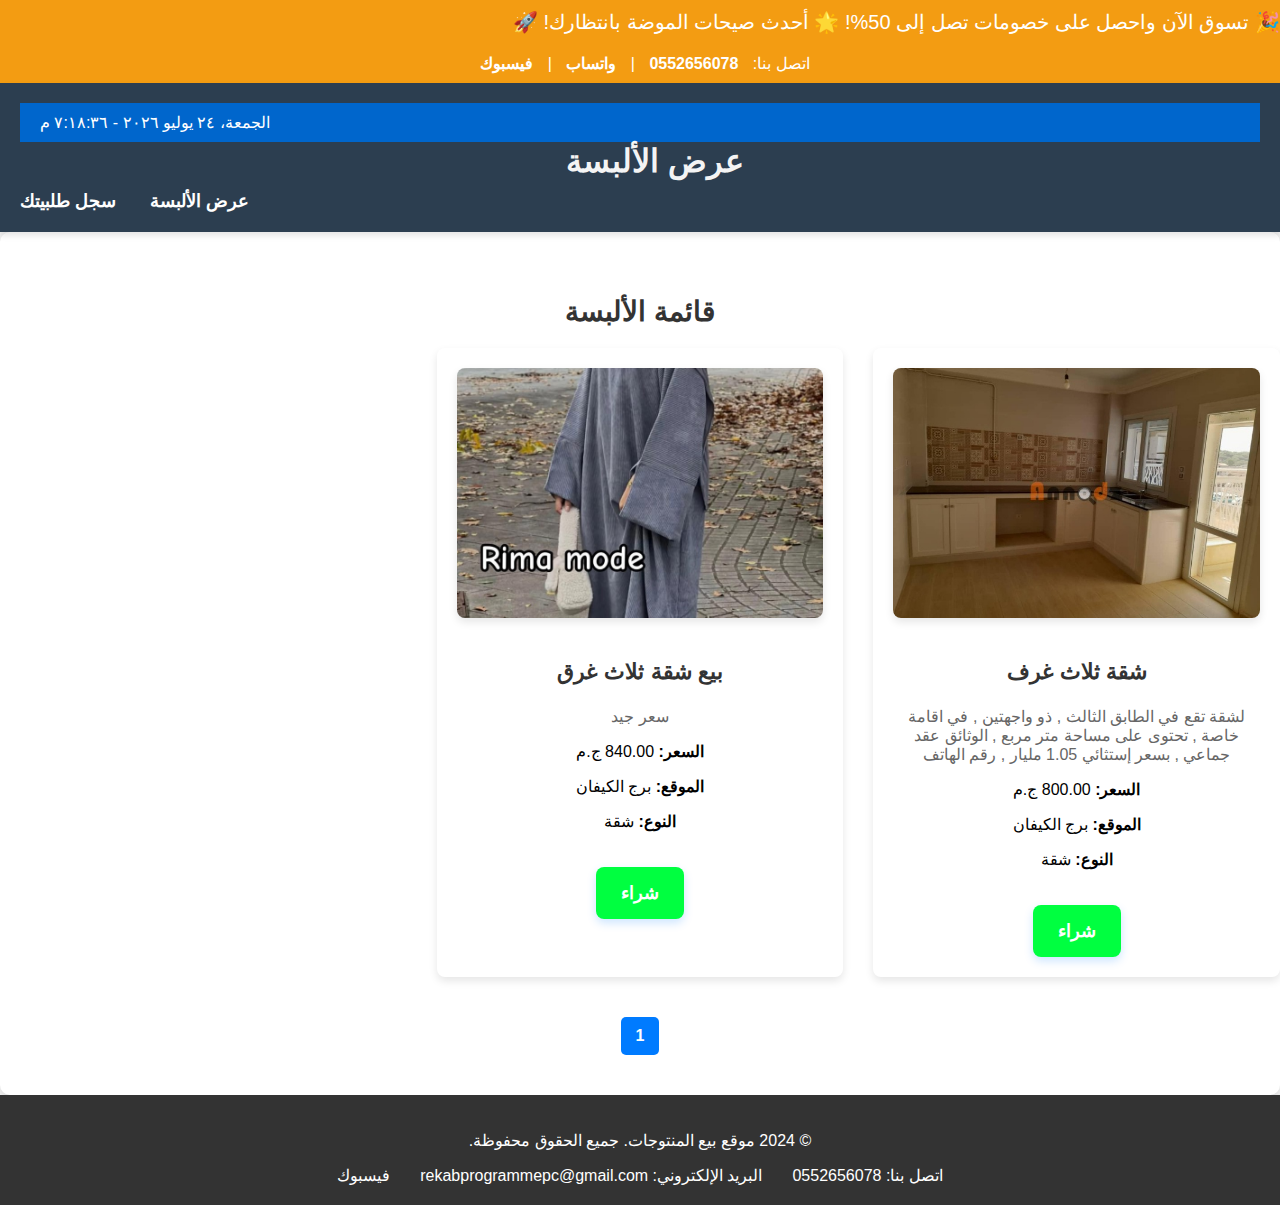
<file: index.html>
<!DOCTYPE html>
<html lang="ar"><head><meta http-equiv="Content-Type" content="text/html; charset=UTF-8">
    <meta name="viewport" content="width=device-width, initial-scale=1.0">
    <title>عرض الألبسة</title>
    <link rel="stylesheet" href="./عرض الألبسة_files/style.css">
</head>
<body>
<div class="promo-bar">
<span>🎉 تسوق الآن واحصل على خصومات تصل إلى 50%! 🌟 أحدث صيحات الموضة بانتظارك! 🚀</span>
</div>

<div class="contact-bar">
    <span>اتصل بنا: </span>
    <a href="tel:+213552656078">0552656078</a> | 
    <a href="https://wa.me/+213552656078" target="_blank">واتساب</a> | 
    <a href="https://www.facebook.com/groups/BtcMarketing" target="_blank">فيسبوك</a>
</div>

<header>
<div class="top-bar">
        <div id="date-time">الأربعاء، ١ رجب ١٤٤٦ هـ - ١٢:٤٢:٥٤ م</div>
    </div>
    <h1>عرض الألبسة</h1>
    <nav>
        <ul>
            <li><a href="http://localhost/shoping2/view_properties.php">عرض الألبسة</a></li>
            <li><a href="https://forms.gle/jLjCrKfAMFZ8sQQ96">سجل طلبيتك</a></li>
        </ul>
    </nav>
</header>
<section class="properties-container">
    <h2>قائمة الألبسة</h2>

    <div class="property-grid">
        <div class="property">
            <img src="./عرض الألبسة_files/6TBQqbd.jpeg" alt="شقة ثلاث غرف" class="property-image">
            <div class="property-details">
                <h3>شقة ثلاث غرف</h3>
                <p class="description">لشقة تقع في الطابق الثالث , ذو واجهتين , في اقامة خاصة , تحتوى على مساحة متر مربع , الوثائق عقد جماعي , بسعر إستثائي 1.05 مليار , رقم الهاتف</p>
                <p><strong>السعر:</strong> 800.00 ج.م</p>
                <p><strong>الموقع:</strong> برج الكيفان</p>
                <p><strong>النوع:</strong> شقة</p>
                <a href="https://forms.gle/N93qKhbNyqmjoDXP8" class="btn-buy">شراء</a>
            </div>
        </div>

        <!-- تكرار العملية لبقية العناصر -->
        
        <div class="property">
            <img src="./عرض الألبسة_files/sfzQbZy.jpeg" alt="بيع شقة ثلاث غرق" class="property-image">
            <div class="property-details">
                <h3>بيع شقة ثلاث غرق</h3>
                <p class="description">سعر جيد</p>
                <p><strong>السعر:</strong> 840.00 ج.م</p>
                <p><strong>الموقع:</strong> برج الكيفان</p>
                <p><strong>النوع:</strong> شقة</p>
                <a href="https://forms.gle/N93qKhbNyqmjoDXP8" class="btn-buy">شراء</a>
            </div>
        </div>

        <!-- يمكنك متابعة التعديل لبقية العناصر كما هو موضح أعلاه -->

    </div>
    <div class="pagination">
        <span class="current-page">1</span>    
    </div>

</section>
<script src="./عرض الألبسة_files/script.js.télécharger"></script>
<footer>
    <div class="container">
        <p>© 2024 موقع بيع المنتوجات. جميع الحقوق محفوظة.</p>
        <ul>
            <li><a href="tel:0552656078">اتصل بنا: 0552656078</a></li>
            <li><a href="mailto:rekabprogrammepc@gmail.com">البريد الإلكتروني: rekabprogrammepc@gmail.com</a></li>
            <li><a href="https://www.facebook.com/yourpage" target="_blank">فيسبوك</a></li>
        </ul>
    </div>
</footer>

</body></html>
</file>
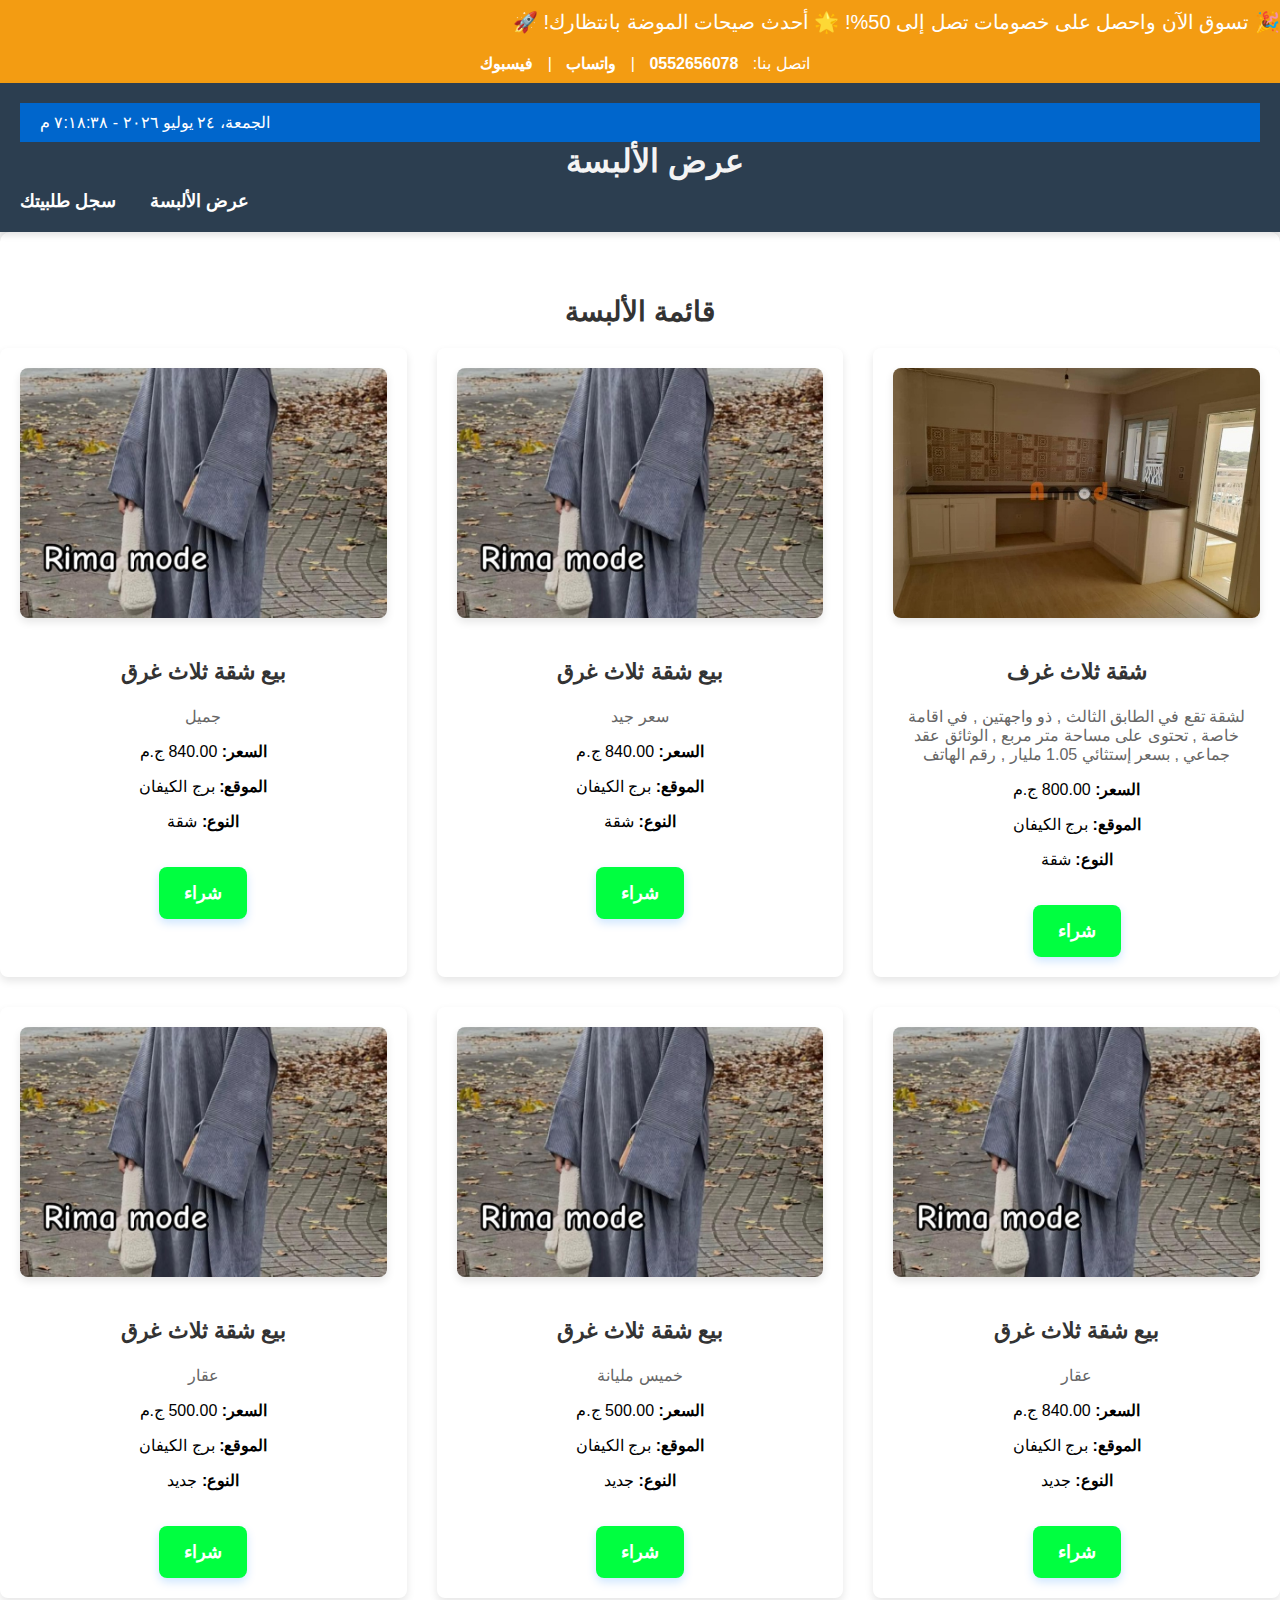
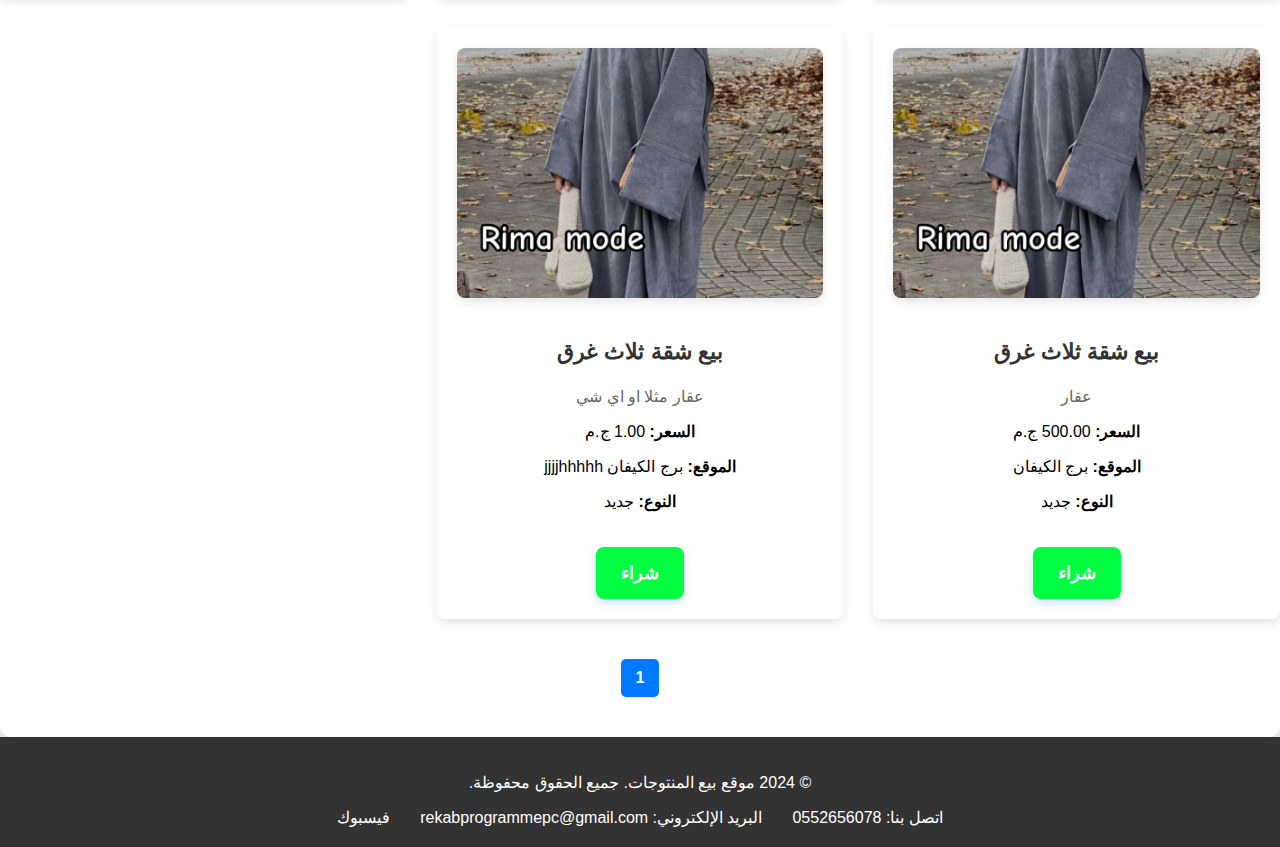
<file: عرض الألبسة.html>
<!DOCTYPE html>
<!-- saved from url=(0045)http://localhost/shoping2/view_properties.php -->
<html lang="ar"><head><meta http-equiv="Content-Type" content="text/html; charset=UTF-8">
    
    <meta name="viewport" content="width=device-width, initial-scale=1.0">
    <title>عرض الألبسة</title>
    <link rel="stylesheet" href="./عرض الألبسة_files/style.css">
    
</head>
<body style="">
<div class="promo-bar">
<span>🎉 تسوق الآن واحصل على خصومات تصل إلى 50%! 🌟 أحدث صيحات الموضة بانتظارك! 🚀</span>
</div>

<div class="contact-bar">
        <span>اتصل بنا: </span>
        <a href="tel:+213552656078">0552656078</a> | 
        <a href="https://wa.me/+213552656078" target="_blank">واتساب</a> | 
        <a href="https://www.facebook.com/groups/BtcMarketing" target="_blank">فيسبوك</a>
    </div>

<header>
<div class="top-bar">
        <div id="date-time">الأربعاء، ١ رجب ١٤٤٦ هـ - ١٢:٤٢:٥٤ م</div>
    </div>
    <h1>عرض الألبسة</h1>
    <nav>
        <ul>
            <li><a href="http://localhost/shoping2/view_properties.php">عرض الألبسة</a></li>
            <li><a href="https://forms.gle/N93qKhbNyqmjoDXP8">سجل طلبيتك</a></li>
        </ul>
    </nav>
</header>
<style>
    .btn-buy {
    display: inline-block;
    padding: 15px 25px;
    background-color: #00ff40;  /* اللون الأزرق */
    color: white;
    font-size: 18px;
    font-weight: bold;
    text-align: center;
    border-radius: 8px;
    text-decoration: none;
    transition: background-color 0.3s ease, transform 0.2s ease, box-shadow 0.2s ease;
    box-shadow: 0 4px 10px rgba(0, 123, 255, 0.2);
    margin-top: 20px;
}

.btn-buy:hover {
    background-color: #0056b3;  /* تغيير اللون عند التمرير */
    transform: translateY(-2px);  /* رفع الزر قليلاً عند التمرير */
    box-shadow: 0 8px 20px rgba(0, 123, 255, 0.4);  /* تأثير الظل عند التمرير */
}

.btn-buy:active {
    transform: translateY(0);  /* إرجاع الزر للمكان الأصلي عند الضغط */
    box-shadow: 0 4px 10px rgba(0, 123, 255, 0.2);  /* تصغير الظل عند الضغط */
}

</style>
<section class="properties-container">
    <h2>قائمة الألبسة</h2>

    <div class="property-grid"><div class="property"><img src="./عرض الألبسة_files/6TBQqbd.jpeg" alt="شقة ثلاث غرف" class="property-image"><div class="property-details"><h3>شقة ثلاث غرف</h3><p class="description">لشقة تقع في الطابق الثالث , ذو واجهتين , في اقامة خاصة , تحتوى على مساحة متر مربع , الوثائق عقد جماعي , بسعر إستثائي 1.05 مليار , رقم الهاتف</p><p><strong>السعر:</strong> 800.00 ج.م</p><p><strong>الموقع:</strong> برج الكيفان</p><p><strong>النوع:</strong> شقة</p><a href="http://localhost/shoping2/purchase.php?property_id=1&amp;title=%D8%B4%D9%82%D8%A9+%D8%AB%D9%84%D8%A7%D8%AB+%D8%BA%D8%B1%D9%81&amp;price=800.00&amp;image_url=https%3A%2F%2Fi.imgur.com%2F6TBQqbd.jpeg" class="btn-buy">شراء</a></div></div><div class="property"><img src="./عرض الألبسة_files/sfzQbZy.jpeg" alt="بيع شقة ثلاث غرق" class="property-image"><div class="property-details"><h3>بيع شقة ثلاث غرق</h3><p class="description">سعر جيد</p><p><strong>السعر:</strong> 840.00 ج.م</p><p><strong>الموقع:</strong> برج الكيفان</p><p><strong>النوع:</strong> شقة</p><a href="http://localhost/shoping2/purchase.php?property_id=2&amp;title=%D8%A8%D9%8A%D8%B9+%D8%B4%D9%82%D8%A9+%D8%AB%D9%84%D8%A7%D8%AB+%D8%BA%D8%B1%D9%82&amp;price=840.00&amp;image_url=https%3A%2F%2Fi.imgur.com%2FsfzQbZy.jpeg" class="btn-buy">شراء</a></div></div><div class="property"><img src="./عرض الألبسة_files/sfzQbZy.jpeg" alt="بيع شقة ثلاث غرق" class="property-image"><div class="property-details"><h3>بيع شقة ثلاث غرق</h3><p class="description">جميل</p><p><strong>السعر:</strong> 840.00 ج.م</p><p><strong>الموقع:</strong> برج الكيفان</p><p><strong>النوع:</strong> شقة</p><a href="http://localhost/shoping2/purchase.php?property_id=3&amp;title=%D8%A8%D9%8A%D8%B9+%D8%B4%D9%82%D8%A9+%D8%AB%D9%84%D8%A7%D8%AB+%D8%BA%D8%B1%D9%82&amp;price=840.00&amp;image_url=https%3A%2F%2Fi.imgur.com%2FsfzQbZy.jpeg" class="btn-buy">شراء</a></div></div><div class="property"><img src="./عرض الألبسة_files/sfzQbZy.jpeg" alt="بيع شقة ثلاث غرق" class="property-image"><div class="property-details"><h3>بيع شقة ثلاث غرق</h3><p class="description">عقار</p><p><strong>السعر:</strong> 840.00 ج.م</p><p><strong>الموقع:</strong> برج الكيفان</p><p><strong>النوع:</strong> جديد</p><a href="http://localhost/shoping2/purchase.php?property_id=4&amp;title=%D8%A8%D9%8A%D8%B9+%D8%B4%D9%82%D8%A9+%D8%AB%D9%84%D8%A7%D8%AB+%D8%BA%D8%B1%D9%82&amp;price=840.00&amp;image_url=https%3A%2F%2Fi.imgur.com%2FsfzQbZy.jpeg" class="btn-buy">شراء</a></div></div><div class="property"><img src="./عرض الألبسة_files/sfzQbZy.jpeg" alt="بيع شقة ثلاث غرق" class="property-image"><div class="property-details"><h3>بيع شقة ثلاث غرق</h3><p class="description">خميس مليانة</p><p><strong>السعر:</strong> 500.00 ج.م</p><p><strong>الموقع:</strong> برج الكيفان</p><p><strong>النوع:</strong> جديد</p><a href="http://localhost/shoping2/purchase.php?property_id=5&amp;title=%D8%A8%D9%8A%D8%B9+%D8%B4%D9%82%D8%A9+%D8%AB%D9%84%D8%A7%D8%AB+%D8%BA%D8%B1%D9%82&amp;price=500.00&amp;image_url=https%3A%2F%2Fi.imgur.com%2FsfzQbZy.jpeg" class="btn-buy">شراء</a></div></div><div class="property"><img src="./عرض الألبسة_files/sfzQbZy.jpeg" alt="بيع شقة ثلاث غرق" class="property-image"><div class="property-details"><h3>بيع شقة ثلاث غرق</h3><p class="description">عقار</p><p><strong>السعر:</strong> 500.00 ج.م</p><p><strong>الموقع:</strong> برج الكيفان</p><p><strong>النوع:</strong> جديد</p><a href="http://localhost/shoping2/purchase.php?property_id=6&amp;title=%D8%A8%D9%8A%D8%B9+%D8%B4%D9%82%D8%A9+%D8%AB%D9%84%D8%A7%D8%AB+%D8%BA%D8%B1%D9%82&amp;price=500.00&amp;image_url=https%3A%2F%2Fi.imgur.com%2FsfzQbZy.jpeg" class="btn-buy">شراء</a></div></div><div class="property"><img src="./عرض الألبسة_files/sfzQbZy.jpeg" alt="بيع شقة ثلاث غرق" class="property-image"><div class="property-details"><h3>بيع شقة ثلاث غرق</h3><p class="description">عقار</p><p><strong>السعر:</strong> 500.00 ج.م</p><p><strong>الموقع:</strong> برج الكيفان</p><p><strong>النوع:</strong> جديد</p><a href="http://localhost/shoping2/purchase.php?property_id=7&amp;title=%D8%A8%D9%8A%D8%B9+%D8%B4%D9%82%D8%A9+%D8%AB%D9%84%D8%A7%D8%AB+%D8%BA%D8%B1%D9%82&amp;price=500.00&amp;image_url=https%3A%2F%2Fi.imgur.com%2FsfzQbZy.jpeg" class="btn-buy">شراء</a></div></div><div class="property"><img src="./عرض الألبسة_files/sfzQbZy.jpeg" alt="بيع شقة ثلاث غرق" class="property-image"><div class="property-details"><h3>بيع شقة ثلاث غرق</h3><p class="description">عقار مثلا او اي شي</p><p><strong>السعر:</strong> 1.00 ج.م</p><p><strong>الموقع:</strong> برج الكيفان   jjjjhhhhh</p><p><strong>النوع:</strong> جديد</p><a href="http://localhost/shoping2/purchase.php?property_id=8&amp;title=%D8%A8%D9%8A%D8%B9+%D8%B4%D9%82%D8%A9+%D8%AB%D9%84%D8%A7%D8%AB+%D8%BA%D8%B1%D9%82&amp;price=1.00&amp;image_url=https%3A%2F%2Fi.imgur.com%2FsfzQbZy.jpeg" class="btn-buy">شراء</a></div></div></div>
    <!-- روابط التنقل بين الصفحات -->
    <div class="pagination">
        <span class="current-page">1</span>    </div>

</section>
<script src="./عرض الألبسة_files/script.js.télécharger"></script>
<footer>
    <div class="container">
        <p>© 2024 موقع بيع المنتوجات. جميع الحقوق محفوظة.</p>
        <ul>
            <li><a href="tel:0552656078">اتصل بنا: 0552656078</a></li>
            <li><a href="mailto:rekabprogrammepc@gmail.com">البريد الإلكتروني: rekabprogrammepc@gmail.com</a></li>
            <li><a href="https://www.facebook.com/yourpage" target="_blank">فيسبوك</a></li>
        </ul>
    </div>
</footer>






</body></html>
</file>
<file: عرض الألبسة_files/style.css>
/* تنسيق عام */
body {
    font-family: Arial, sans-serif;
    background-color: #f4f4f4;
    margin: 0;
    padding: 0;
    direction: rtl;
}


h1, h2 {
    color: #f4f4f4;
}

ul {
    list-style: none;
    margin: 0;
    padding: 0;
}

a {
    text-decoration: none;
    color: hsla(147, 96%, 30%, 0.58);
}

a:hover {
    color:#07aa1ca8;
}

/* شريط العنوان العلوي */
.top-bar {
    background-color: #0066cc;
    color: white;
    padding: 10px 20px;
    text-align: left;
}

/* تنسيق الهيدر */
header {
    background-color: #333;
    color: white;
    padding: 15px 0;
    box-shadow: 0 4px 6px rgba(0, 0, 0, 0.1);
}

header h1 {
    margin: 0;
    padding-left: 30px;
    font-size: 32px;
    font-weight: 600;
}

nav ul {
    list-style: none;
    padding: 0;
    margin: 0;
    text-align: left;
    margin-top: 10px;
}

nav ul li {
    display: inline;
    margin-right: 30px;
}

nav ul li a {
    color: #fff;
    text-decoration: none;
    font-size: 18px;
    font-weight: bold;
    transition: color 0.3s;
}

nav ul li a:hover {
    color: #ff5722;
}

/* تنسيق عرض المنتجات */
.properties-container {
    padding: 40px 0;
    background-color: #fff;
    border-radius: 10px;
    box-shadow: 0 4px 8px rgba(0, 0, 0, 0.1);
}

h2 {
    font-size: 28px;
    font-weight: 600;
    color: #333;
    text-align: center;
    margin-bottom: 20px;
}

.property-grid {
    display: grid;
    grid-template-columns: repeat(auto-fill, minmax(300px, 1fr));
    gap: 30px;
    margin-top: 20px;
}

/* تنسيق كل منتج */
.property {
    background-color: #fff;
    padding: 20px;
    border-radius: 8px;
    box-shadow: 0 4px 8px rgba(0, 0, 0, 0.1);
    transition: transform 0.3s ease, box-shadow 0.3s ease;
}

.property:hover {
    transform: translateY(-10px);
    box-shadow: 0 12px 24px rgba(0, 0, 0, 0.2);
}

/* تنسيق الصورة داخل المنتج */
.property-image {
    width: 100%;
    height: 250px;
    object-fit: cover;
    border-radius: 8px;
    box-shadow: 0 4px 8px rgba(0, 0, 0, 0.1);
    transition: transform 0.3s ease;
}

.property-image:hover {
    transform: scale(1.05);
}

/* تنسيق تفاصيل المنتج */
.property-details {
    padding-top: 15px;
    text-align: center;
}

.property-details h3 {
    font-size: 22px;
    font-weight: 600;
    color: #333;
}

.property-details .description {
    font-size: 16px;
    color: #666;
    margin-bottom: 10px;
}

/* تنسيق الأزرار */
.btn-buy {
    display: inline-block;
    padding: 15px 25px;
    background-color: #00ff40;  /* اللون الأزرق */
    color: white;
    font-size: 18px;
    font-weight: bold;
    text-align: center;
    border-radius: 8px;
    text-decoration: none;
    transition: background-color 0.3s ease, transform 0.2s ease, box-shadow 0.2s ease;
    box-shadow: 0 4px 10px rgba(0, 123, 255, 0.2);
    margin-top: 20px;
}

.btn-buy:hover {
    background-color: #0056b3;  /* تغيير اللون عند التمرير */
    transform: translateY(-2px);  /* رفع الزر قليلاً عند التمرير */
    box-shadow: 0 8px 20px rgba(0, 123, 255, 0.4);  /* تأثير الظل عند التمرير */
}

.btn-buy:active {
    transform: translateY(0);  /* إرجاع الزر للمكان الأصلي عند الضغط */
    box-shadow: 0 4px 10px rgba(0, 123, 255, 0.2);  /* تصغير الظل عند الضغط */
}


/* التنقل بين الصفحات */
.pagination {
    text-align: center;
    margin-top: 40px;
}

.pagination .current-page {
    display: inline-block;
    margin: 0 5px;
    padding: 10px 15px;
    background-color: #007bff;
    color: white;
    border-radius: 5px;
    font-weight: bold;
}

/* الفوتر */
footer {
    background-color: #333;
    color: white;
    padding: 20px 0;
    text-align: center;
}

footer .container {
    width: 90%;
    margin: 0 auto;
}

footer ul {
    display: flex;
    justify-content: center;
    margin-top: 10px;
}

footer ul li {
    margin: 0 15px;
}

footer ul li a {
    color: white;
    font-size: 16px;
}

footer ul li a:hover {
    color: #0066cc;
}


.form-container {
    background-color: white;
    padding: 30px;
    margin: 30px auto;
    max-width: 600px;
    border-radius: 8px;
    box-shadow: 0 4px 10px rgba(0, 0, 0, 0.1);
}

.form-container h2 {
    text-align: center;
    margin-bottom: 20px;
    color: #0066cc;
}

label {
    font-size: 16px;
    margin-bottom: 8px;
    display: block;
    color: #333;
}

input, select, textarea {
    width: 100%;
    padding: 12px;
    margin-bottom: 20px;
    border: 1px solid #ccc;
    border-radius: 5px;
    font-size: 16px;
}

input[type="number"], input[type="text"], input[type="url"], textarea {
    margin-top: 5px;
}

button {
    background-color: #0066cc;
    color: white;
    padding: 12px 20px;
    font-size: 18px;
    border: none;
    border-radius: 5px;
    cursor: pointer;
    width: 100%;
}

button:hover {
    background-color: #005bb5;
}

 /* شريط الاتصال */
 .contact-bar {
    background-color: #F39C12;
    color: #fff;
    padding: 10px;
    text-align: center;
}

.contact-bar a {
    color: white;
    margin: 0 10px;
    text-decoration: none;
    font-weight: bold;
}

.contact-bar a:hover {
    text-decoration: underline;
}

.banner {
    background-image: url('https://media-bcn1-1.cdn.whatsapp.net/v/t61.24694-24/436110087_1501121823856806_5565345534191371561_n.jpg?ccb=11-4&oh=01_Q5AaIKW0E12ChQCKTgiT5Ym5DLLgN8xBBfNQCIHntQsOqK9M&oe=66F0F677&_nc_sid=5e03e0&_nc_cat=103');
    height: 300px;
    background-size: cover;
    background-position: center;
    text-align: center;
    color: #F39C12; /* الذهبي */
}

.banner h2 {
    padding-top: 100px;
    font-size: 48px;
    margin: 0;
    text-shadow: 2px 2px 8px rgba(0, 0, 0, 0.5);
}
/* شريط النص المتحرك */
.promo-bar span {
    display: inline-block;
    padding-left: 100%;
    animation: moveText 20s linear infinite;
}

@keyframes moveText {
    0% {
        transform: translateX(100%);
    }
    100% {
        transform: translateX(-100%);
    }
}
 /* تحسينات للهواتف */
 @media (max-width: 360px) {
    header h1 {
        font-size: 20px;
    }

    .banner {
        height: 200px;
    }

    .banner h2 {
        font-size: 20px;
        padding-top: 50px;
    }

    .product h3 {
        font-size: 16px;
    }

    .product p {
        font-size: 14px;
    }

    .product button {
        padding: 8px 12px;
        font-size: 14px;
    }
}
/* تصميم متجاوب */
@media (max-width: 768px) {
    .product {
        width: 45%;
    }

    .banner h2 {
        font-size: 36px;
        padding-top: 80px;
    }
}

@media (max-width: 480px) {
    .product {
        width: 100%;
    }

    .banner h2 {
        font-size: 24px;
        padding-top: 50px;
    }
}
 /* شريط النص المتحرك */
 .promo-bar {
    background-color: #F39C12; /* اللون الذهبي */
    color: #fff;
    padding: 10px 0;
    text-align: center;
    font-size: 20px;
    position: relative;
    overflow: hidden;
    white-space: nowrap;
}

.promo-bar span {
    display: inline-block;
    padding-left: 100%;
    animation: moveText 20s linear infinite;
}

@keyframes moveText {
    0% {
        transform: translateX(100%);
    }
    100% {
        transform: translateX(-100%);
    }
}

header {
    background-color: #2C3E50; /* الأزرق الداكن */
    color: #fff;
    padding: 20px;
    text-align: center;
    position: relative;
}

header h1 {
    margin: 0;
}
</file>
